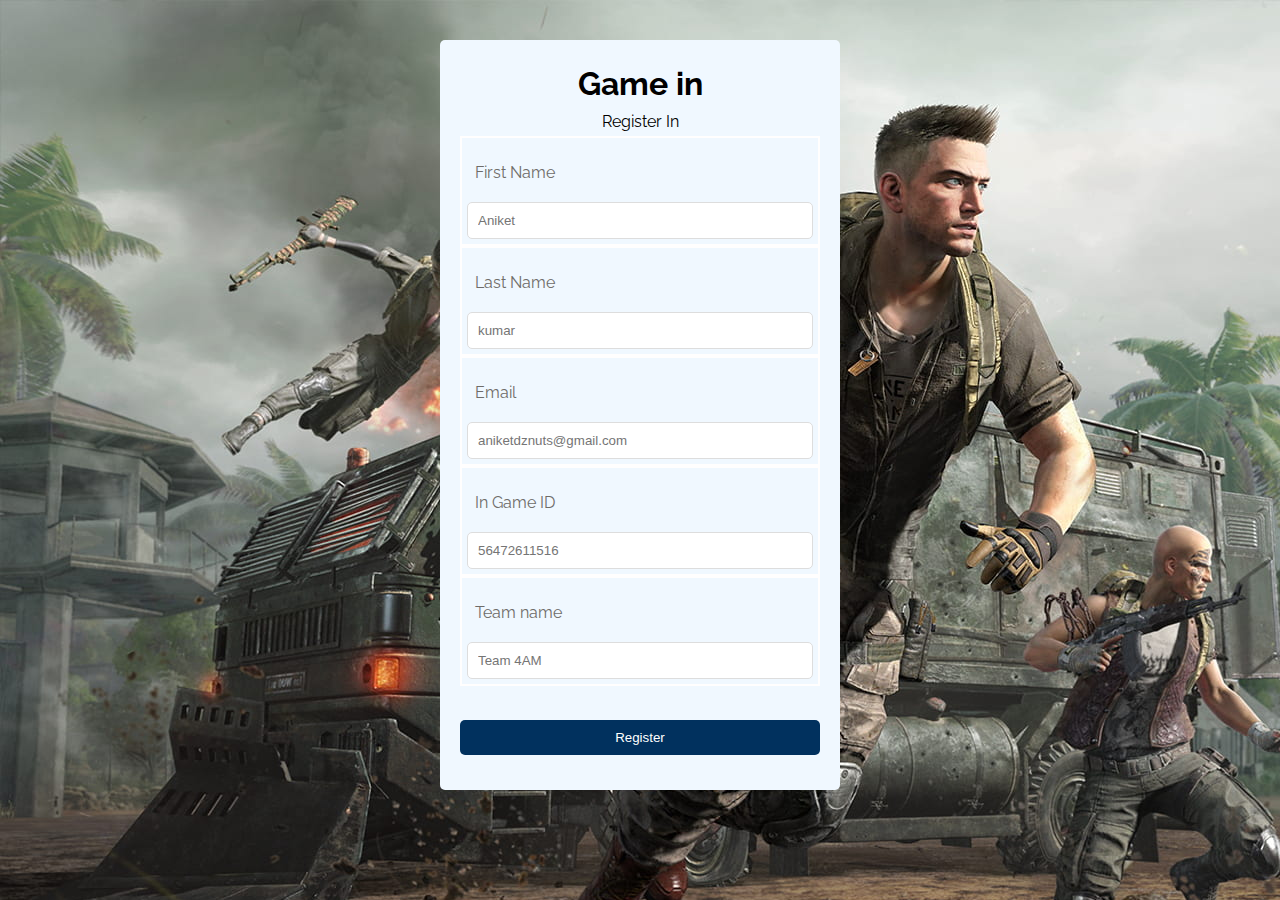
<file: bgmi.html>
<!DOCTYPE html>
<html lang="en">
  <head>
    <meta charset="UTF-8" />
    <meta name="viewport" content="width=device-width, initial-scale=1.0" />
    <meta http-equiv="X-UA-Compatible" content="ie=edge" />
    <title>BGMI</title>
    <link
      href="https://fonts.googleapis.com/css?family=Raleway"
      rel="stylesheet"
    />
    <style>
      * {
        box-sizing: border-box;
        margin: 0;
        padding: 0;
        /* 
        -May want to add "border-box for "box-sizing so padding does not affect width
        -Reset margin and padding 
       */
      }

      body {
        background-color:#000000;
        background-image: url(/img/bgmibg.jpg);
        font-family: 'Raleway', sans-serif;

        /* 
          -Background color is #344a72
        */
      }

      a {
        text-decoration: none;
        /* 
        Underlined links are ugly :)
       */
      }

      #container {
        
        background-color: aliceblue;
        border-radius: 5px;
        width: 500px;
        height: 1000px;
        margin: auto;
        margin-top: 40px;
        padding: 20px;
        max-width: 400px;
        max-height: 750px;
        /* 
        -Remember, margin: auto on left and right will center a block element 
        -I would also set a "max-width" for responsiveness
        -May want to add some padding
        */
      }


      .form-wrap h1,
      .form-wrap p {
        text-align: center;
        padding: 5px;
        /* 
          May want to center these
        */
      }

      .form-wrap .form-group {
        color: rgb(110, 108, 105);
        border: 2px solid rgb(255, 254, 254) ;
        padding: 5px;
        
        /* 
          Each label, input is wrapped in .form-group
        */
      }

      .form-wrap .form-group label {
        display: block;
        margin: 10px 4px;
        padding: 10px 4px;
        /* 
          Label should be turned into a block element
        */
      }

      .form-wrap .form-group input {
        width: 100%;
        padding: 10px;
        border: #ddd 1px solid;
        border-radius: 5px;
        
        /* 
          Inputs should reach accross the .form-wrap 100% and have some padding
        */
      }

      .form-wrap button {
        display: block;
        color: white;
        border: none;
        position: relative;
        padding: 10px;
        margin-top: 10px;
        margin-right: 5px;
        width: 360px;
        border-radius: 5px;
        background: #01315e;
        /* 
          Button should wrap accross 100% and display as block
          Background color for button is #49c1a2
        */
      }

      .form-wrap button:hover {
        margin-top: 10px;
        background-color: #00aeff ;
        /* 
          Hover background color for button is #37a08e
        */
      }
      
      .form-wrap .bottom-text {

        margin-top: 70px;
        text-align: center;
        margin-bottom: 10px;
        color: white;
        
        /* 
          Bottom text is smaller
        */
      }
      button {
        position: relative;
        top: 24px;
      }
      footer {
        margin: 20px;
        text-align: center;
        color: white;
        /* 
        Should be centered
       */
      }

      footer a {
        color: #1657b9;
        /* 
          Footer link color is #49c1a2
        */
      }
    </style>
  </head>
  <body>
    <div id="container">
      <div class="form-wrap">
        <h1>Game in</h1>
        <p>Register In</p>
        <form>
          <div class="form-group">
            <label for="first-name">First Name</label>
            <input type="text" name="firstName" id="first-name" placeholder="Aniket " />
          </div>
          <div class="form-group">
            <label for="last-name">Last Name</label>
            <input type="text" name="lastName" id="last-name" placeholder="kumar"/>
          </div>
          <div class="form-group">
            <label for="email">Email</label>
            <input type="email" name="email" id="email" placeholder="aniketdznuts@gmail.com"/>
          </div>
          <div class="form-group">
            <label for="text">In Game ID</label>
            <input type="number" name="text" id="text" placeholder="56472611516"/>
          </div>
          <div class="form-group">
            <label for="Team name">Team name</label>
            <input type="Team name" name="Team name" id="Team name" placeholder="Team 4AM"/>
          </div>
          <button type="submit" class="btn">Register</button>
        </form>
      </div>
      <footer>

      </footer>
    </div>
  </body>
</html>
</file>
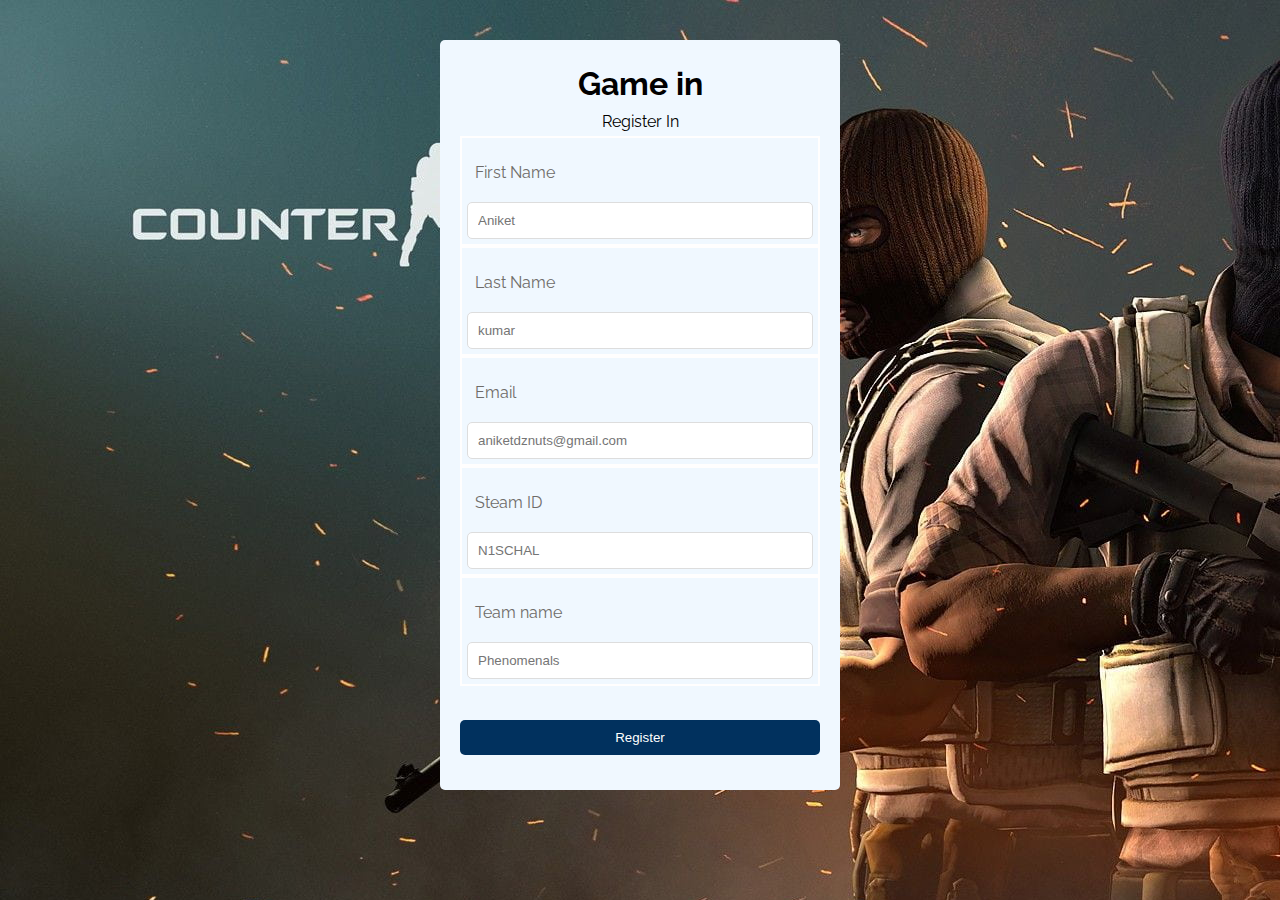
<file: csgo.html>
<!DOCTYPE html>
<html lang="en">
  <head>
    <meta charset="UTF-8" />
    <meta name="viewport" content="width=device-width, initial-scale=1.0" />
    <meta http-equiv="X-UA-Compatible" content="ie=edge" />
    <title>CSGO</title>
    <link
      href="https://fonts.googleapis.com/css?family=Raleway"
      rel="stylesheet"
    />
    <style>
      * {
        box-sizing: border-box;
        margin: 0;
        padding: 0;
        /* 
        -May want to add "border-box for "box-sizing so padding does not affect width
        -Reset margin and padding 
       */
      }

      body {
        background-color:#000000;
        background-image: url(img/csgobg.jpg);
        font-family: 'Raleway', sans-serif;

        /* 
          -Background color is #344a72
        */
      }

      a {
        text-decoration: none;
        /* 
        Underlined links are ugly :)
       */
      }

      #container {
        
        background-color: aliceblue;
        border-radius: 5px;
        width: 500px;
        height: 1000px;
        margin: auto;
        margin-top: 40px;
        padding: 20px;
        max-width: 400px;
        max-height: 750px;
        /* 
        -Remember, margin: auto on left and right will center a block element 
        -I would also set a "max-width" for responsiveness
        -May want to add some padding
        */
      }


      .form-wrap h1,
      .form-wrap p {
        text-align: center;
        padding: 5px;
        /* 
          May want to center these
        */
      }

      .form-wrap .form-group {
        color: rgb(110, 108, 105);
        border: 2px solid rgb(255, 254, 254) ;
        padding: 5px;
        
        /* 
          Each label, input is wrapped in .form-group
        */
      }

      .form-wrap .form-group label {
        display: block;
        margin: 10px 4px;
        padding: 10px 4px;
        /* 
          Label should be turned into a block element
        */
      }

      .form-wrap .form-group input {
        width: 100%;
        padding: 10px;
        border: #ddd 1px solid;
        border-radius: 5px;
        
        /* 
          Inputs should reach accross the .form-wrap 100% and have some padding
        */
      }

      .form-wrap button {
        display: block;
        color: white;
        border: none;
        position: relative;
        padding: 10px;
        margin-top: 10px;
        margin-right: 5px;
        width: 360px;
        border-radius: 5px;
        background: #01315e;
        /* 
          Button should wrap accross 100% and display as block
          Background color for button is #49c1a2
        */
      }

      .form-wrap button:hover {
        margin-top: 10px;
        background-color: #00aeff ;
        /* 
          Hover background color for button is #37a08e
        */
      }
      
      .form-wrap .bottom-text {

        margin-top: 70px;
        text-align: center;
        margin-bottom: 10px;
        color: white;
        
        /* 
          Bottom text is smaller
        */
      }
      button {
        position: relative;
        top: 24px;
      }
      footer {
        margin: 20px;
        text-align: center;
        color: white;
        /* 
        Should be centered
       */
      }

      footer a {
        color: #1657b9;
        /* 
          Footer link color is #49c1a2
        */
      }
    </style>
  </head>
  <body>
    <div id="container">
      <div class="form-wrap">
        <h1>Game in</h1>
        <p>Register In</p>
        <form action="https://sheetdb.io/api/v1/6k8go7hclih2n" method="post" id="sheetdb-from">
          <div class="form-group">
            <label for="first-name">First Name</label>
            <input type="text" name="data[firstName]" id="first-name" placeholder="Aniket " />
          </div>
          <div class="form-group">
            <label for="last-name">Last Name</label>
            <input type="text" name="data[lastName]" id="last-name" placeholder="kumar"/>
          </div>
          <div class="form-group">
            <label for="email">Email</label>
            <input type="email" name="data[email]" id="email" placeholder="aniketdznuts@gmail.com"/>
          </div>
          <div class="form-group">
            <label for="text">Steam ID</label>
            <input type="text" name="data[steamid]" id="text" placeholder="N1SCHAL"/>
          </div>
          <div class="form-group">
            <label for="Team name">Team name</label>
            <input type="Team name" name="data[teamname]" id="Team name" placeholder="Phenomenals"/>
          </div>
          <button type="submit" class="btn">Register</button>
        </form>
        <script>
          var form = document.getelementbyid('sheetdb-form');
        form.addeventlistener("submit", e => {
          e.preventdefault();
          fetch(form.action, {
            method : "post" ,
            body: new formdata(document.getElementById("sheetdb-form")),
          }).then(
            response => {
              window.open('d.html', 'blank');
            }
          );
        });
      </script>
      </div>
      <footer>

      </footer>
    </div>
  </body>
</html>
</file>
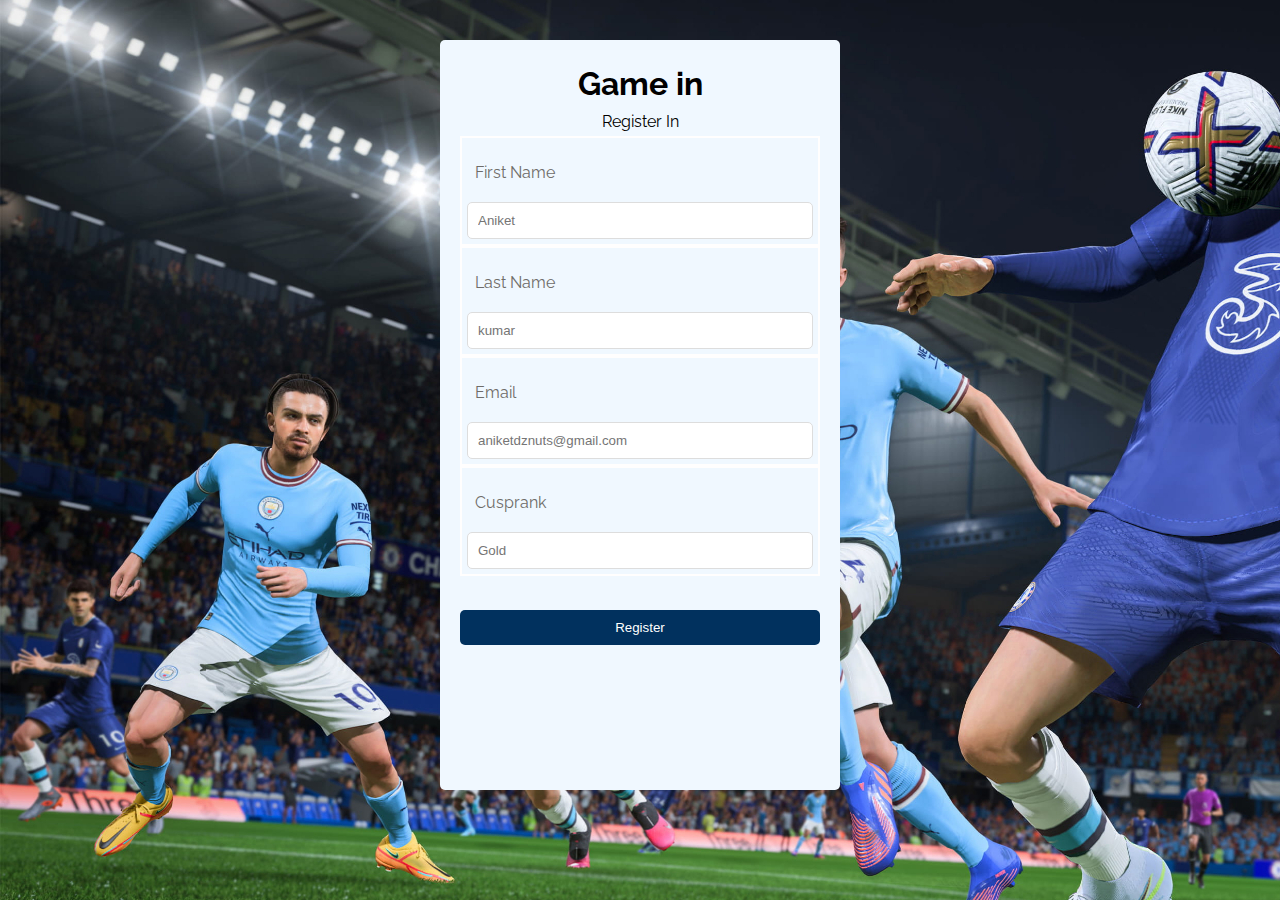
<file: fifa.html>
<!DOCTYPE html>
<html lang="en">
  <head>
    <meta charset="UTF-8" />
    <meta name="viewport" content="width=device-width, initial-scale=1.0" />
    <meta http-equiv="X-UA-Compatible" content="ie=edge" />
    <title>FIFA</title>
    <link
      href="https://fonts.googleapis.com/css?family=Raleway"
      rel="stylesheet"
    />
    <style>
      * {
        box-sizing: border-box;
        margin: 0;
        padding: 0;
        /* 
        -May want to add "border-box for "box-sizing so padding does not affect width
        -Reset margin and padding 
       */
      }

      body {
        background-color:#000000;
        background-image: url(img/fifabg.jpg);
        font-family: 'Raleway', sans-serif;

        /* 
          -Background color is #344a72
        */
      }

      a {
        text-decoration: none;
        /* 
        Underlined links are ugly :)
       */
      }

      #container {
        
        background-color: aliceblue;
        border-radius: 5px;
        width: 500px;
        height: 1000px;
        margin: auto;
        margin-top: 40px;
        padding: 20px;
        max-width: 400px;
        max-height: 750px;
        /* 
        -Remember, margin: auto on left and right will center a block element 
        -I would also set a "max-width" for responsiveness
        -May want to add some padding
        */
      }


      .form-wrap h1,
      .form-wrap p {
        text-align: center;
        padding: 5px;
        /* 
          May want to center these
        */
      }

      .form-wrap .form-group {
        color: rgb(110, 108, 105);
        border: 2px solid rgb(255, 254, 254) ;
        padding: 5px;
        
        /* 
          Each label, input is wrapped in .form-group
        */
      }

      .form-wrap .form-group label {
        display: block;
        margin: 10px 4px;
        padding: 10px 4px;
        /* 
          Label should be turned into a block element
        */
      }

      .form-wrap .form-group input {
        width: 100%;
        padding: 10px;
        border: #ddd 1px solid;
        border-radius: 5px;
        
        /* 
          Inputs should reach accross the .form-wrap 100% and have some padding
        */
      }

      .form-wrap button {
        display: block;
        color: white;
        border: none;
        position: relative;
        padding: 10px;
        margin-top: 10px;
        margin-right: 5px;
        width: 360px;
        border-radius: 5px;
        background: #01315e;
        /* 
          Button should wrap accross 100% and display as block
          Background color for button is #49c1a2
        */
      }

      .form-wrap button:hover {
        margin-top: 10px;
        background-color: #00aeff ;
        /* 
          Hover background color for button is #37a08e
        */
      }
      
      .form-wrap .bottom-text {

        margin-top: 70px;
        text-align: center;
        margin-bottom: 10px;
        color: white;
        
        /* 
          Bottom text is smaller
        */
      }
      button {
        position: relative;
        top: 24px;
      }
      footer {
        margin: 20px;
        text-align: center;
        color: white;
        /* 
        Should be centered
       */
      }

      footer a {
        color: #1657b9;
        /* 
          Footer link color is #49c1a2
        */
      }
    </style>
  </head>
  <body>
    <div id="container">
      <div class="form-wrap">
        <h1>Game in</h1>
        <p>Register In</p>
        <form action="https://sheetdb.io/api/v1/6k8go7hclih2n" method="post" id="sheetdb-from">
          <div class="form-group">
            <label for="first-name">First Name</label>
            <input type="text" name="data[firstName]" id="first-name" placeholder="Aniket " />
          </div>
          <div class="form-group">
            <label for="last-name">Last Name</label>
            <input type="text" name="data[lastName]" id="last-name" placeholder="kumar"/>
          </div>
          <div class="form-group">
            <label for="email">Email</label>
            <input type="email" name="data[email]" id="email" placeholder="aniketdznuts@gmail.com"/>
          </div>
          <div class="form-group">
            <label for="text">Cusprank</label>
            <input type="text" name="data[cusprank]" id="text" placeholder="Gold"/>
          </div>
          <button type="submit" class="btn">Register</button>
        </form>
        <script>
          var form = document.getelementbyid('sheetdb-form');
        form.addeventlistener("submit", e => {
          e.preventdefault();
          fetch(form.action, {
            method : "post" ,
            body: new formdata(document.getElementById("sheetdb-form")),
          }).then(
            response => {
              window.open('d.html', 'blank');
            }
          );
        });
      </script>
      </div>
      <footer>

      </footer>
    </div>
  </body>
</html>
</file>
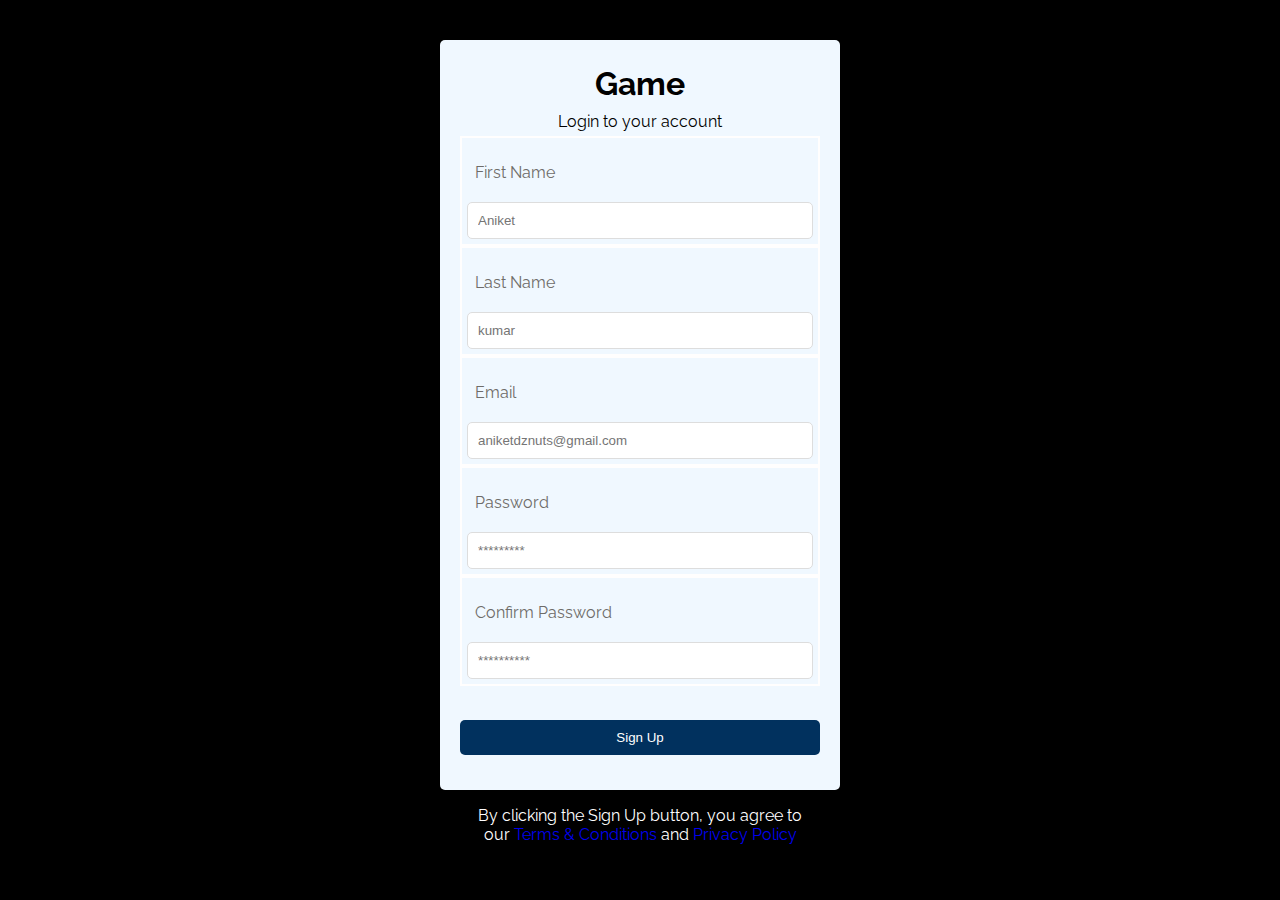
<file: login.html>
<!DOCTYPE html>
<html lang="en">
  <head>
    <meta charset="UTF-8" />
    <meta name="viewport" content="width=device-width, initial-scale=1.0" />
    <meta http-equiv="X-UA-Compatible" content="ie=edge" />
    <title>Form Styling</title>
    <link
      href="https://fonts.googleapis.com/css?family=Raleway"
      rel="stylesheet"
    />
    <style>
      * {
        box-sizing: border-box;
        margin: 0;
        padding: 0;
        /* 
        -May want to add "border-box for "box-sizing so padding does not affect width
        -Reset margin and padding 
       */
      }

      body {
        background-color:#000000;
        font-family: 'Raleway', sans-serif;

        /* 
          -Background color is #344a72
        */
      }

      a {
        text-decoration: none;
        /* 
        Underlined links are ugly :)
       */
      }

      #container {
        
        background-color: aliceblue;
        border-radius: 5px;
        width: 500px;
        height: 1000px;
        margin: auto;
        margin-top: 40px;
        padding: 20px;
        max-width: 400px;
        max-height: 750px;
        /* 
        -Remember, margin: auto on left and right will center a block element 
        -I would also set a "max-width" for responsiveness
        -May want to add some padding
        */
      }


      .form-wrap h1,
      .form-wrap p {
        text-align: center;
        padding: 5px;
        /* 
          May want to center these
        */
      }

      .form-wrap .form-group {
        color: rgb(110, 108, 105);
        border: 2px solid rgb(255, 254, 254) ;
        padding: 5px;
        
        /* 
          Each label, input is wrapped in .form-group
        */
      }

      .form-wrap .form-group label {
        display: block;
        margin: 10px 4px;
        padding: 10px 4px;
        /* 
          Label should be turned into a block element
        */
      }

      .form-wrap .form-group input {
        width: 100%;
        padding: 10px;
        border: #ddd 1px solid;
        border-radius: 5px;
        
        /* 
          Inputs should reach accross the .form-wrap 100% and have some padding
        */
      }

      .form-wrap button {
        display: block;
        color: white;
        border: none;
        position: relative;
        padding: 10px;
        margin-top: 10px;
        margin-right: 5px;
        width: 360px;
        border-radius: 5px;
        background: #01315e;
        /* 
          Button should wrap accross 100% and display as block
          Background color for button is #49c1a2
        */
      }

      .form-wrap button:hover {
        margin-top: 10px;
        background-color: #00aeff ;
        /* 
          Hover background color for button is #37a08e
        */
      }
      
      .form-wrap .bottom-text {

        margin-top: 70px;
        text-align: center;
        margin-bottom: 10px;
        color: white;
        
        /* 
          Bottom text is smaller
        */
      }
      button {
        position: relative;
        top: 24px;
      }
      footer {
        margin: 20px;
        text-align: center;
        color: white;
        /* 
        Should be centered
       */
      }

      footer a {
        color: #1657b9;
        /* 
          Footer link color is #49c1a2
        */
      }
    </style>
  </head>
  <body>
    <div id="container">
      <div class="form-wrap">
        <h1>Game</h1>
        <p>Login to your account</p>
        <form>
          <div class="form-group">
            <label for="first-name">First Name</label>
            <input type="text" name="firstName" id="first-name" placeholder="Aniket " />
          </div>
          <div class="form-group">
            <label for="last-name">Last Name</label>
            <input type="text" name="lastName" id="last-name" placeholder="kumar"/>
          </div>
          <div class="form-group">
            <label for="email">Email</label>
            <input type="email" name="email" id="email" placeholder="aniketdznuts@gmail.com"/>
          </div>
          <div class="form-group">
            <label for="password">Password</label>
            <input type="password" name="password" id="password" placeholder="*********"/>
          </div>
          <div class="form-group">
            <label for="password2">Confirm Password</label>
            <input type="password" name="pasword2" id="password2" placeholder="**********"/>
          </div>
          <button type="submit" class="btn">Sign Up</button>
          <p class="bottom-text">
            By clicking the Sign Up button, you agree to our
            <a href="#">Terms & Conditions</a> and
            <a href="#">Privacy Policy</a>
          </p>
        </form>
      </div>
      <footer>

      </footer>
    </div>
  </body>
</html>
</file>
